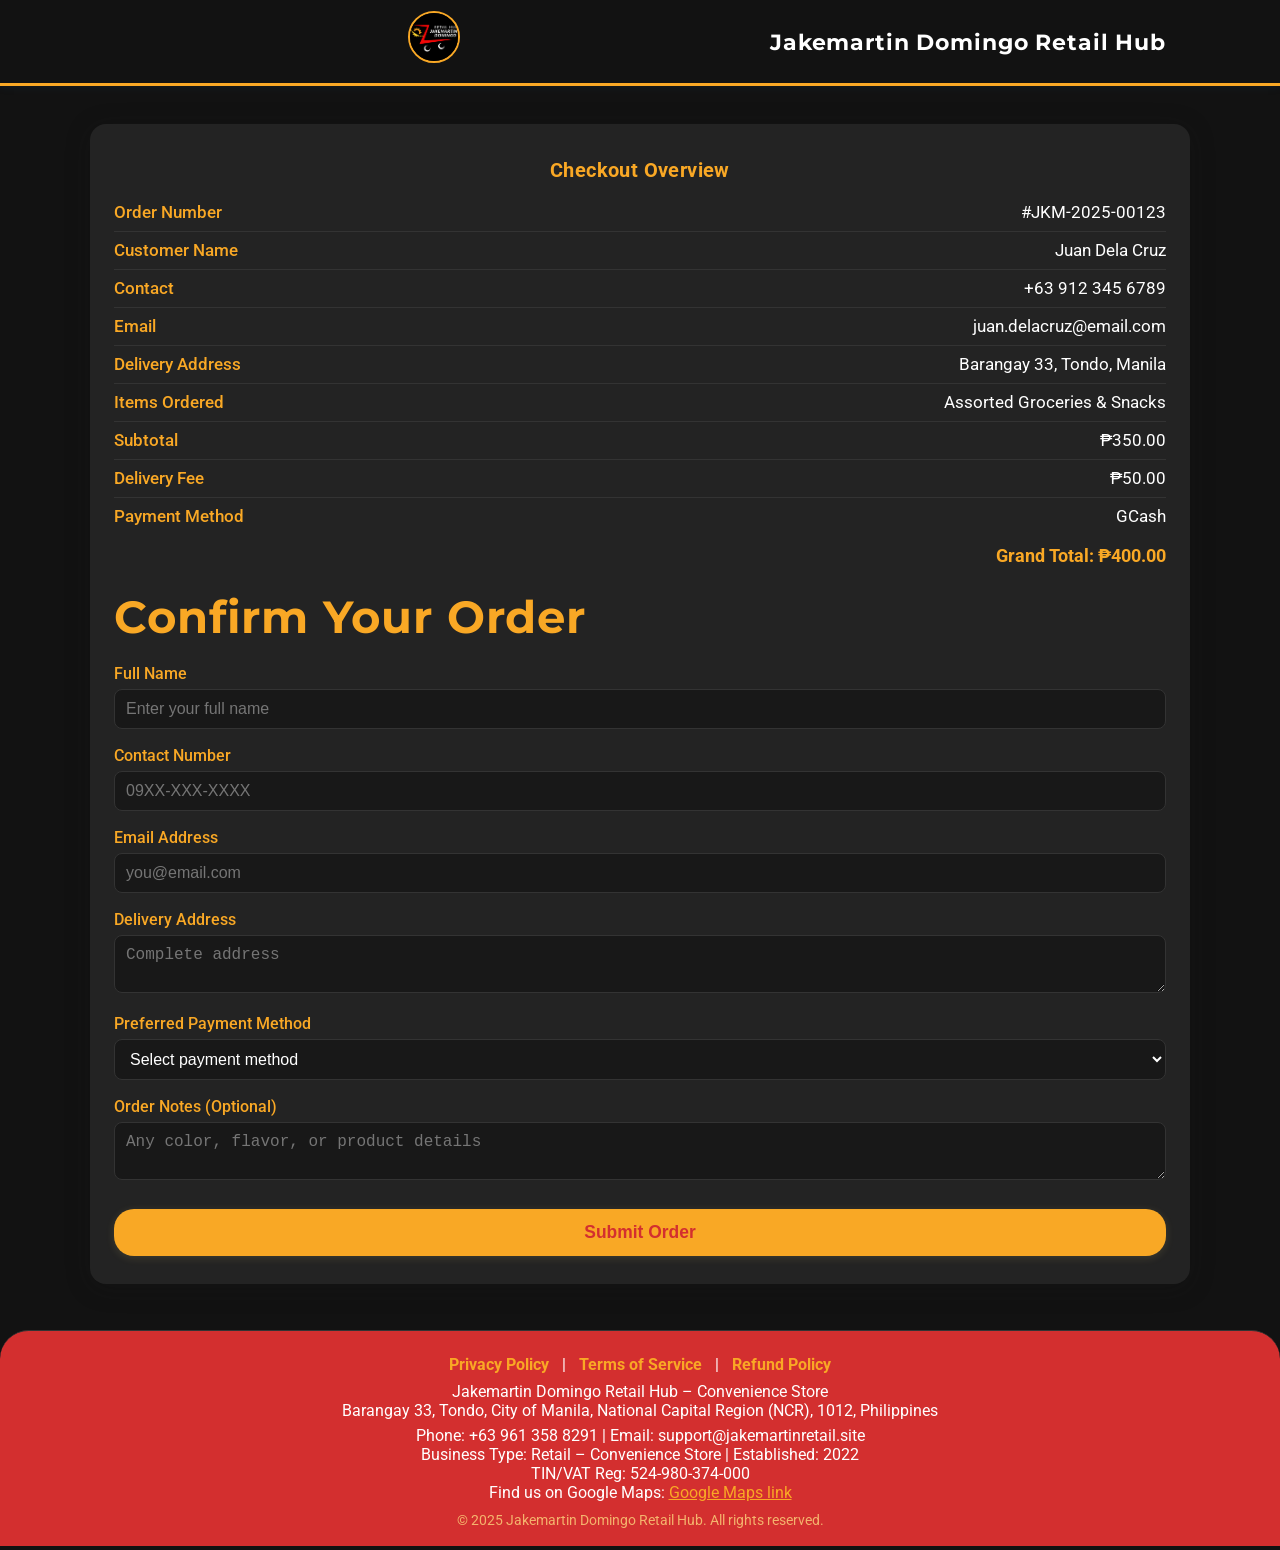
<file: order-summary.html>
<!DOCTYPE html>
<html lang="en">
<head>
    <meta charset="UTF-8">
    <title>Order Summary | Jakemartin Domingo Retail Hub</title>
    <meta name="viewport" content="width=device-width, initial-scale=1.0">
    <meta name="description" content="Secure and professional checkout summary for Jakemartin Domingo Retail Hub. Confirm your order, verify details, and complete payment easily.">
    <link rel="icon" type="image/png" href="image/LOGO.png">
    <link rel="preconnect" href="https://fonts.googleapis.com">
    <link href="https://fonts.googleapis.com/css?family=Montserrat:400,700|Roboto:400,500&display=swap" rel="stylesheet">
    <style>
        :root {
            --primary: #d32f2f;
            --accent: #f9a825;
            --background: #222;
            --white: #fff;
            --text: #f5f5f5;
            --border: #333;
            --card: #282828;
            --success: #43a047;
            --error: #d32f2f;
        }
        body {
            margin: 0;
            font-family: 'Roboto', 'Montserrat', Arial, sans-serif;
            background: var(--background);
            color: var(--text);
            min-height: 100vh;
        }
        header {
            background: var(--primary);
            color: var(--white);
            padding: 18px 0 12px 0;
            text-align: center;
            box-shadow: 0 2px 8px rgba(32, 98, 161, 0.08);
        }
        .logo-img {
            display: block;
            margin: 0 auto 9px auto;
            height: 60px;
        }
        .site-title {
            font-size: 1.35rem;
            font-weight: 700;
            letter-spacing: 0.04em;
            font-family: 'Montserrat', Arial, sans-serif;
        }
        main {
            max-width: 470px;
            margin: 38px auto 0 auto;
            background: var(--card);
            border-radius: 16px;
            box-shadow: 0 4px 24px #18181844;
            padding: 34px 26px 28px 26px;
        }
        .summary-title {
            font-size: 1.25rem;
            font-weight: 700;
            color: var(--accent);
            margin-bottom: 12px;
            text-align: center;
            letter-spacing: 0.02em;
        }
        .order-details {
            margin-bottom: 22px;
            padding: 0;
        }
        .order-details-list {
            list-style: none;
            padding: 0;
            margin: 0;
        }
        .order-details-list li {
            padding: 9px 0;
            border-bottom: 1px solid var(--border);
            font-size: 1.04rem;
            display: flex;
            justify-content: space-between;
            align-items: center;
        }
        .order-details-list li:last-child {
            border-bottom: none;
        }
        .order-label {
            color: var(--accent);
            font-weight: 500;
        }
        .order-value {
            color: var(--white);
            font-weight: 400;
        }
        .order-total {
            font-size: 1.13rem;
            font-weight: 700;
            color: var(--accent);
            padding-top: 10px;
            text-align: right;
        }
        form {
            margin-top: 24px;
        }
        .section-title {
            font-size: 1.13rem;
            font-weight: 700;
            color: var(--accent);
            margin-bottom: 8px;
            margin-top: 24px;
        }
        .form-group {
            margin-bottom: 17px;
        }
        .form-label {
            display: block;
            color: var(--accent);
            font-size: 1rem;
            margin-bottom: 6px;
            font-weight: 500;
        }
        .form-input, .form-select, .form-textarea {
            width: 100%;
            padding: 10px 11px;
            border-radius: 8px;
            border: 1px solid var(--border);
            background: #181818;
            color: var(--white);
            font-size: 1rem;
            outline: none;
            box-sizing: border-box;
        }
        .form-textarea {
            min-height: 56px;
            resize: vertical;
        }
        .submit-btn {
            background: var(--accent);
            color: var(--primary);
            border: none;
            border-radius: 20px;
            font-size: 1.09rem;
            font-weight: 700;
            padding: 13px 32px;
            cursor: pointer;
            width: 100%;
            margin-top: 8px;
            box-shadow: 0 2px 8px #ffe08222;
            transition: background 0.18s, color 0.18s;
        }
        .submit-btn:hover {
            background: #ffd54f;
            color: var(--primary);
        }
        .confirmation {
            display: none;
            margin-top: 24px;
            padding: 18px 15px;
            border-radius: 10px;
            background: #263238;
            box-shadow: 0 2px 12px #18181840;
            color: var(--success);
            font-size: 1.09rem;
            font-weight: 500;
        }
        .confirmation strong {
            color: var(--accent);
            font-size: 1.1em;
        }
        .instructions {
            background: #181818;
            color: var(--white);
            padding: 18px 15px;
            border-radius: 8px;
            font-size: 0.99rem;
            margin-top: 20px;
            margin-bottom: 12px;
        }
        .instructions b {
            color: var(--accent);
        }
        .payment-warning {
            color: var(--error);
            background: #fffde7;
            border-radius: 8px;
            padding: 12px 11px;
            font-size: 1rem;
            margin-top: 10px;
            margin-bottom: 12px;
            font-weight: 600;
            box-shadow: 0 1px 6px #d32f2f22;
        }
        .footer {
            background: var(--primary);
            color: var(--white);
            text-align: center;
            padding: 24px 12px 18px 12px;
            border-top: 1px solid var(--border);
            margin-top: 46px;
            font-size: 1.01rem;
        }
        .footer-links {
            margin-bottom: 8px;
        }
        .footer-links a {
            color: var(--accent);
            text-decoration: none;
            margin: 0 9px;
            font-size: 0.97rem;
            font-weight: 700;
        }
        .footer-links a:hover {
            text-decoration: underline;
            color: var(--white);
        }
        .footer-company, .footer-meta {
            margin-bottom: 6px;
        }
        @media (max-width: 600px) {
            main {
                padding: 13px 4vw 13px 4vw;
                margin: 22px auto 0 auto;
                max-width: 99vw;
            }
            .logo-img { height: 44px; }
            .site-title { font-size: 1.09rem; }
            .summary-title, .section-title { font-size: 1.07rem; }
            .order-details-list li { font-size: 0.97rem; }
            .order-total { font-size: 1.03rem; }
            .submit-btn { font-size: 1rem; padding: 12px 8px; }
            .confirmation { font-size: 1rem; }
        }
    </style>
    <script>
        document.addEventListener("DOMContentLoaded", function() {
            var form = document.getElementById('checkout-form');
            var confirmation = document.getElementById('confirmation');
            var instructions = document.getElementById('instructions');
            var paymentWarning = document.getElementById('payment-warning');
            var orderDetails = document.getElementById('order-details');
            var paymentMethod = document.getElementById('payment-method');

            form.addEventListener('submit', function(e) {
                e.preventDefault();
                confirmation.style.display = 'block';
                form.style.display = 'none';
                instructions.style.display = 'block';
                paymentWarning.style.display = 'block';
                orderDetails.style.display = 'block';
                window.scrollTo({top: 0, behavior: 'smooth'});
            });
        });
    </script>
  <link rel="stylesheet" href="polish.css">
</head>
<body>
    <header>
        <img src="image/LOGO.png" alt="Jakemartin Domingo Retail Hub Logo" class="logo-img">
        <div class="site-title">Jakemartin Domingo Retail Hub</div>
    </header>
    <main>
        <div class="summary-title">Checkout Overview</div>
        <div class="order-details" id="order-details">
            <ul class="order-details-list">
                <li><span class="order-label">Order Number</span><span class="order-value">#JKM-2025-00123</span></li>
                <li><span class="order-label">Customer Name</span><span class="order-value">Juan Dela Cruz</span></li>
                <li><span class="order-label">Contact</span><span class="order-value">+63 912 345 6789</span></li>
                <li><span class="order-label">Email</span><span class="order-value">juan.delacruz@email.com</span></li>
                <li><span class="order-label">Delivery Address</span><span class="order-value">Barangay 33, Tondo, Manila</span></li>
                <li><span class="order-label">Items Ordered</span><span class="order-value">Assorted Groceries & Snacks</span></li>
                <li><span class="order-label">Subtotal</span><span class="order-value">₱350.00</span></li>
                <li><span class="order-label">Delivery Fee</span><span class="order-value">₱50.00</span></li>
                <li><span class="order-label">Payment Method</span><span class="order-value">GCash</span></li>
            </ul>
            <div class="order-total">Grand Total: ₱400.00</div>
        </div>
        <form id="checkout-form" autocomplete="off">
            <div class="section-title">Confirm Your Order</div>
            <div class="form-group">
                <label class="form-label" for="customer-name">Full Name</label>
                <input type="text" class="form-input" id="customer-name" name="customer-name" required placeholder="Enter your full name">
            </div>
            <div class="form-group">
                <label class="form-label" for="customer-phone">Contact Number</label>
                <input type="tel" class="form-input" id="customer-phone" name="customer-phone" required placeholder="09XX-XXX-XXXX">
            </div>
            <div class="form-group">
                <label class="form-label" for="customer-email">Email Address</label>
                <input type="email" class="form-input" id="customer-email" name="customer-email" required placeholder="you@email.com">
            </div>
            <div class="form-group">
                <label class="form-label" for="delivery-address">Delivery Address</label>
                <textarea class="form-textarea" id="delivery-address" name="delivery-address" required placeholder="Complete address"></textarea>
            </div>
            <div class="form-group">
                <label class="form-label" for="payment-method">Preferred Payment Method</label>
                <select class="form-select" id="payment-method" name="payment-method" required>
                    <option value="">Select payment method</option>
                    <option value="gcash">GCash</option>
                    <option value="maya">Maya</option>
                    <option value="card">Debit/Credit Card</option>
                    <option value="cod">Cash on Delivery</option>
                </select>
            </div>
            <div class="form-group">
                <label class="form-label" for="order-notes">Order Notes (Optional)</label>
                <textarea class="form-textarea" id="order-notes" name="order-notes" placeholder="Any color, flavor, or product details"></textarea>
            </div>
            <button type="submit" class="submit-btn">Submit Order</button>
        </form>
        <div class="confirmation" id="confirmation">
            <strong>Order Submitted Successfully!</strong>
            <br><br>
            Thank you for shopping with us. Our team will reach out to you soon to verify and finalize your order details. Please be ready to confirm product specifics, including color, flavor, and availability. Your confirmation is required before we provide a secure payment link.
        </div>
        <div class="instructions" id="instructions" style="display:none;">
            <b>What happens next?</b><br>
            <ul style="margin:10px 0 0 16px; padding:0; color: #ffe082;">
                <li>Our staff will contact you via phone or email to confirm all order details.</li>
                <li>Once confirmed, you will receive a link to complete payment using your selected method.</li>
                <li>Please complete payment within <b>24 hours</b> to avoid automatic cancellation.</li>
                <li>After payment, your order will be prepared and delivered as scheduled.</li>
            </ul>
        </div>
        <div class="payment-warning" id="payment-warning" style="display:none;">
            Please note: Payment must be completed within 24 hours after confirmation. Orders unpaid within this period will be automatically cancelled. We appreciate your prompt response!
        </div>
    </main>
    <footer class="footer">
        <div class="footer-links">
            <a href="privacy-policy.html">Privacy Policy</a> |
            <a href="terms.html">Terms of Service</a> |
            <a href="refund-policy.html">Refund Policy</a>
        </div>
        <div class="footer-company">
            Jakemartin Domingo Retail Hub – Convenience Store<br>
            Barangay 33, Tondo, City of Manila, National Capital Region (NCR), 1012, Philippines
        </div>
        <div class="footer-meta">
            Phone: +63 961 358 8291 | Email: support@jakemartinretail.site<br>
            Business Type: Retail – Convenience Store | Established: 2022<br>
            TIN/VAT Reg: 524-980-374-000<br>
            Find us on Google Maps: <a href="https://www.google.com/maps/search/?api=1&amp;query=Barangay%2033%2C%20Tondo%2C%20City%20of%20Manila%2C%20NCR%201012%2C%20Philippines" target="_blank">Google Maps link</a>
        </div>
        <div style="margin-top:10px; font-size:0.85rem; color:#ffe082; opacity:0.75;">
            &copy; 2025 Jakemartin Domingo Retail Hub. All rights reserved.
        </div>
    </footer>
</body>
</html>
</file>
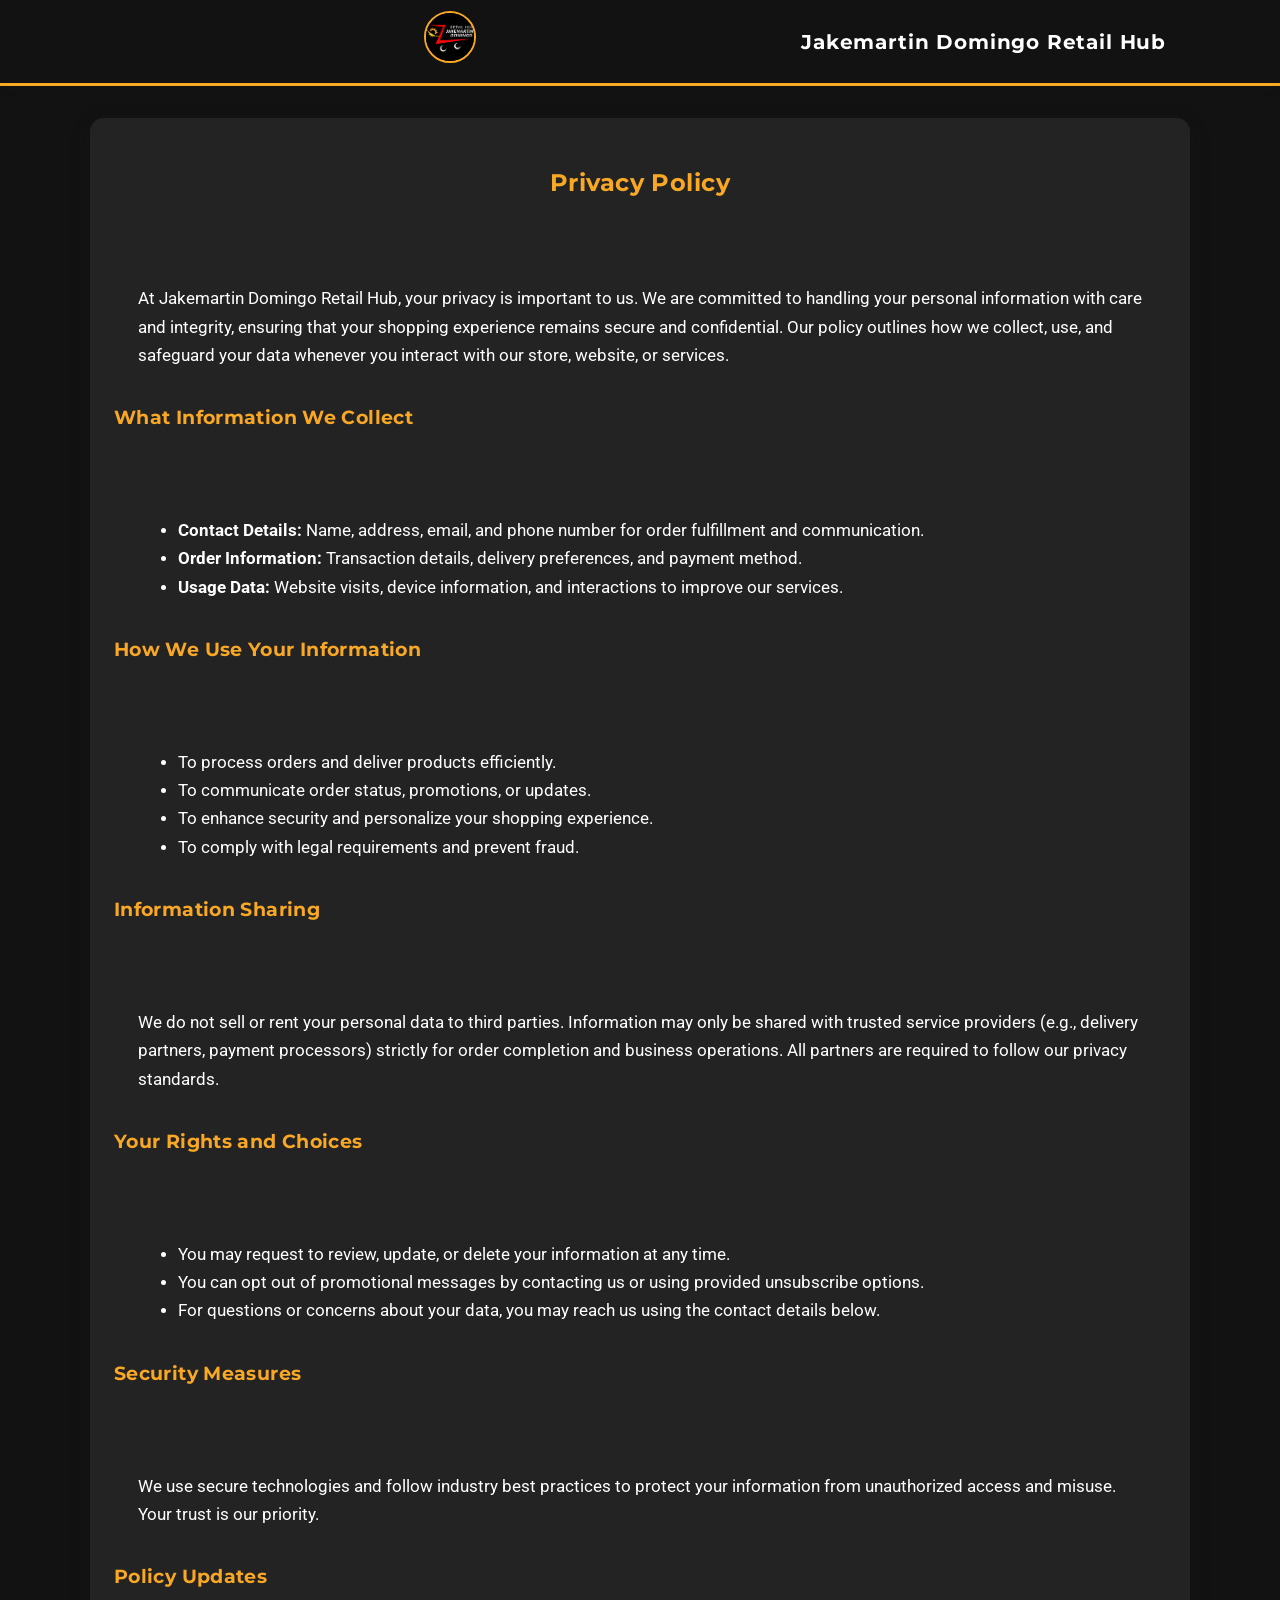
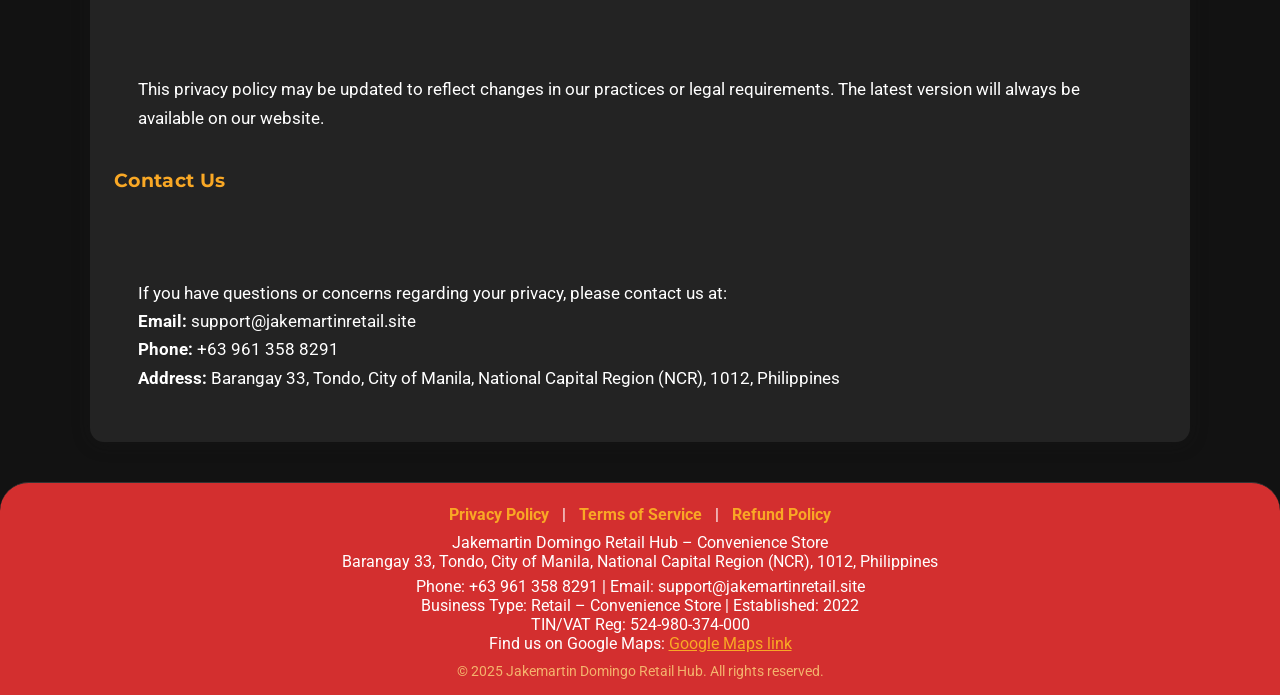
<file: privacy-policy.html>
<!DOCTYPE html>
<html lang="en">
<head>
    <meta charset="UTF-8">
    <title>Privacy Policy | Jakemartin Domingo Retail Hub</title>
    <meta name="viewport" content="width=device-width, initial-scale=1.0">
    <meta name="description" content="Jakemartin Domingo Retail Hub Privacy Policy. Learn how we protect your personal information and prioritize your privacy as a valued customer.">
    <link rel="icon" type="image/png" href="image/LOGO.png">
    <link href="https://fonts.googleapis.com/css?family=Montserrat:400,700|Roboto:400,500&display=swap" rel="stylesheet">
    <style>
        :root {
            --primary: #d32f2f;
            --accent: #f9a825;
            --background: #222;
            --white: #fff;
            --text: #f5f5f5;
            --card: #282828;
            --border: #333;
        }
        body {
            margin: 0;
            font-family: 'Roboto', 'Montserrat', Arial, sans-serif;
            background: var(--background);
            color: var(--text);
        }
        header {
            background: var(--primary);
            color: var(--white);
            text-align: center;
            padding: 22px 0 14px 0;
            box-shadow: 0 2px 10px #18181830;
        }
        .logo-img {
            display: block;
            margin: 0 auto 9px auto;
            height: 58px;
        }
        .site-title {
            font-size: 1.28rem;
            font-weight: 700;
            letter-spacing: 0.04em;
            font-family: 'Montserrat', Arial, sans-serif;
        }
        main {
            max-width: 620px;
            margin: 32px auto 0 auto;
            background: var(--card);
            border-radius: 14px;
            box-shadow: 0 2px 18px #18181850;
            padding: 34px 26px 32px 26px;
        }
        h1 {
            font-size: 1.48rem;
            color: var(--accent);
            margin-bottom: 12px;
            font-family: 'Montserrat', Arial, sans-serif;
            text-align: center;
        }
        h2 {
            font-size: 1.17rem;
            color: var(--accent);
            margin-top: 36px;
            margin-bottom: 10px;
            font-family: 'Montserrat', Arial, sans-serif;
        }
        p, li {
            font-size: 1.04rem;
            color: var(--white);
            line-height: 1.7;
        }
        ul {
            margin-bottom: 18px;
        }
        .section {
            margin-bottom: 24px;
        }
        .footer {
            background: var(--primary);
            color: var(--white);
            text-align: center;
            padding: 22px 12px 16px 12px;
            border-top: 1px solid var(--border);
            margin-top: 40px;
            font-size: 1.01rem;
        }
        .footer-links {
            margin-bottom: 9px;
        }
        .footer-links a {
            color: var(--accent);
            text-decoration: none;
            margin: 0 9px;
            font-size: 0.97rem;
            font-weight: 700;
        }
        .footer-links a:hover {
            text-decoration: underline;
            color: var(--white);
        }
        .footer-company, .footer-meta {
            margin-bottom: 6px;
        }
        @media (max-width: 600px) {
            main {
                padding: 13px 4vw 13px 4vw;
                margin: 15px auto 0 auto;
                max-width: 99vw;
            }
            .logo-img { height: 42px; }
            .site-title { font-size: 1.03rem; }
            h1 { font-size: 1.08rem; }
            h2 { font-size: 1rem; }
        }
    </style>
  <link rel="stylesheet" href="polish.css">
</head>
<body>
    <header>
        <img src="image/LOGO.png" alt="Jakemartin Domingo Retail Hub Logo" class="logo-img">
        <div class="site-title">Jakemartin Domingo Retail Hub</div>
    </header>
    <main>
        <h1>Privacy Policy</h1>
        <div class="section">
            <p>
                At Jakemartin Domingo Retail Hub, your privacy is important to us. We are committed to handling your personal information with care and integrity, ensuring that your shopping experience remains secure and confidential. Our policy outlines how we collect, use, and safeguard your data whenever you interact with our store, website, or services.
            </p>
        </div>
        <h2>What Information We Collect</h2>
        <div class="section">
            <ul>
                <li><b>Contact Details:</b> Name, address, email, and phone number for order fulfillment and communication.</li>
                <li><b>Order Information:</b> Transaction details, delivery preferences, and payment method.</li>
                <li><b>Usage Data:</b> Website visits, device information, and interactions to improve our services.</li>
            </ul>
        </div>
        <h2>How We Use Your Information</h2>
        <div class="section">
            <ul>
                <li>To process orders and deliver products efficiently.</li>
                <li>To communicate order status, promotions, or updates.</li>
                <li>To enhance security and personalize your shopping experience.</li>
                <li>To comply with legal requirements and prevent fraud.</li>
            </ul>
        </div>
        <h2>Information Sharing</h2>
        <div class="section">
            <p>
                We do not sell or rent your personal data to third parties. Information may only be shared with trusted service providers (e.g., delivery partners, payment processors) strictly for order completion and business operations. All partners are required to follow our privacy standards.
            </p>
        </div>
        <h2>Your Rights and Choices</h2>
        <div class="section">
            <ul>
                <li>You may request to review, update, or delete your information at any time.</li>
                <li>You can opt out of promotional messages by contacting us or using provided unsubscribe options.</li>
                <li>For questions or concerns about your data, you may reach us using the contact details below.</li>
            </ul>
        </div>
        <h2>Security Measures</h2>
        <div class="section">
            <p>
                We use secure technologies and follow industry best practices to protect your information from unauthorized access and misuse. Your trust is our priority.
            </p>
        </div>
        <h2>Policy Updates</h2>
        <div class="section">
            <p>
                This privacy policy may be updated to reflect changes in our practices or legal requirements. The latest version will always be available on our website.
            </p>
        </div>
        <h2>Contact Us</h2>
        <div class="section">
            <p>
                If you have questions or concerns regarding your privacy, please contact us at:<br>
                <b>Email:</b> support@jakemartinretail.site<br>
                <b>Phone:</b> +63 961 358 8291<br>
                <b>Address:</b> Barangay 33, Tondo, City of Manila, National Capital Region (NCR), 1012, Philippines
            </p>
        </div>
    </main>
    <footer class="footer">
        <div class="footer-links">
            <a href="privacy-policy.html">Privacy Policy</a> |
            <a href="terms.html">Terms of Service</a> |
            <a href="refund-policy.html">Refund Policy</a>
        </div>
        <div class="footer-company">
            Jakemartin Domingo Retail Hub – Convenience Store<br>
            Barangay 33, Tondo, City of Manila, National Capital Region (NCR), 1012, Philippines
        </div>
        <div class="footer-meta">
            Phone: +63 961 358 8291 | Email: support@jakemartinretail.site<br>
            Business Type: Retail – Convenience Store | Established: 2022<br>
            TIN/VAT Reg: 524-980-374-000<br>
            Find us on Google Maps: <a href="https://www.google.com/maps/search/?api=1&amp;query=Barangay%2033%2C%20Tondo%2C%20City%20of%20Manila%2C%20NCR%201012%2C%20Philippines" target="_blank">Google Maps link</a>
        </div>
        <div style="margin-top:10px; font-size:0.85rem; color:#ffe082; opacity:0.75;">
            &copy; 2025 Jakemartin Domingo Retail Hub. All rights reserved.
        </div>
    </footer>
</body>
</html>
</file>
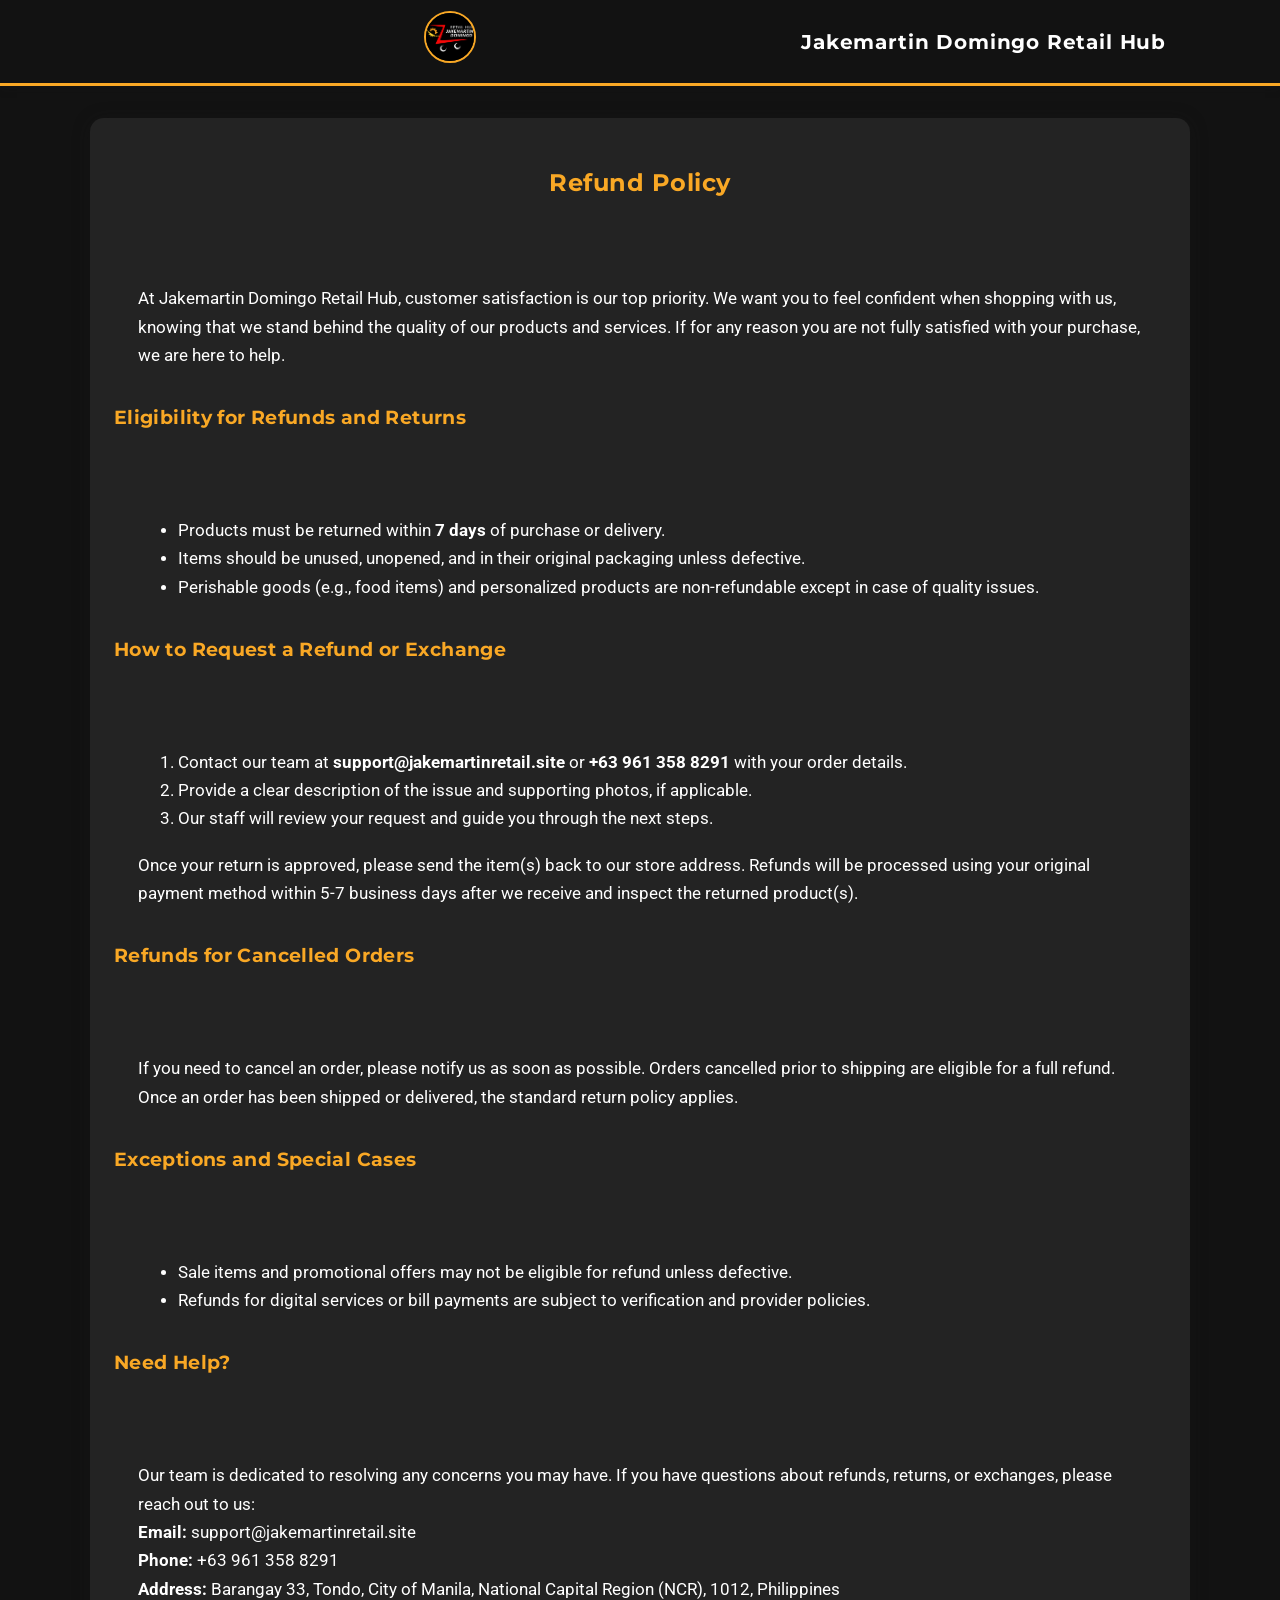
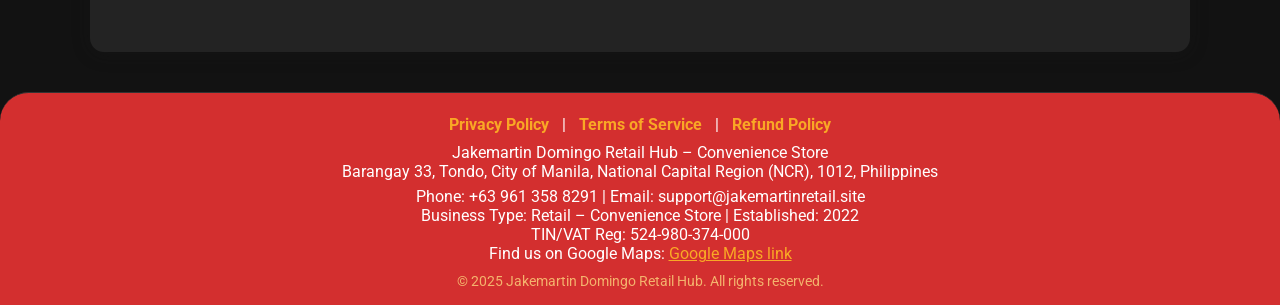
<file: refund-policy.html>
<!DOCTYPE html>
<html lang="en">
<head>
    <meta charset="UTF-8">
    <title>Refund Policy | Jakemartin Domingo Retail Hub</title>
    <meta name="viewport" content="width=device-width, initial-scale=1.0">
    <meta name="description" content="Jakemartin Domingo Retail Hub Refund Policy. Learn how to request a refund and our process for handling returns and exchanges.">
    <link rel="icon" type="image/png" href="image/LOGO.png">
    <link href="https://fonts.googleapis.com/css?family=Montserrat:400,700|Roboto:400,500&display=swap" rel="stylesheet">
    <style>
        :root {
            --primary: #d32f2f;
            --accent: #f9a825;
            --background: #222;
            --white: #fff;
            --text: #f5f5f5;
            --card: #282828;
            --border: #333;
        }
        body {
            margin: 0;
            font-family: 'Roboto', 'Montserrat', Arial, sans-serif;
            background: var(--background);
            color: var(--text);
        }
        header {
            background: var(--primary);
            color: var(--white);
            text-align: center;
            padding: 22px 0 14px 0;
            box-shadow: 0 2px 10px #18181830;
        }
        .logo-img {
            display: block;
            margin: 0 auto 9px auto;
            height: 58px;
        }
        .site-title {
            font-size: 1.28rem;
            font-weight: 700;
            letter-spacing: 0.04em;
            font-family: 'Montserrat', Arial, sans-serif;
        }
        main {
            max-width: 620px;
            margin: 32px auto 0 auto;
            background: var(--card);
            border-radius: 14px;
            box-shadow: 0 2px 18px #18181850;
            padding: 34px 26px 32px 26px;
        }
        h1 {
            font-size: 1.48rem;
            color: var(--accent);
            margin-bottom: 12px;
            font-family: 'Montserrat', Arial, sans-serif;
            text-align: center;
        }
        h2 {
            font-size: 1.17rem;
            color: var(--accent);
            margin-top: 36px;
            margin-bottom: 10px;
            font-family: 'Montserrat', Arial, sans-serif;
        }
        p, li {
            font-size: 1.04rem;
            color: var(--white);
            line-height: 1.7;
        }
        ul {
            margin-bottom: 18px;
        }
        .section {
            margin-bottom: 24px;
        }
        .footer {
            background: var(--primary);
            color: var(--white);
            text-align: center;
            padding: 22px 12px 16px 12px;
            border-top: 1px solid var(--border);
            margin-top: 40px;
            font-size: 1.01rem;
        }
        .footer-links {
            margin-bottom: 9px;
        }
        .footer-links a {
            color: var(--accent);
            text-decoration: none;
            margin: 0 9px;
            font-size: 0.97rem;
            font-weight: 700;
        }
        .footer-links a:hover {
            text-decoration: underline;
            color: var(--white);
        }
        .footer-company, .footer-meta {
            margin-bottom: 6px;
        }
        @media (max-width: 600px) {
            main {
                padding: 13px 4vw 13px 4vw;
                margin: 15px auto 0 auto;
                max-width: 99vw;
            }
            .logo-img { height: 42px; }
            .site-title { font-size: 1.03rem; }
            h1 { font-size: 1.08rem; }
            h2 { font-size: 1rem; }
        }
    </style>
  <link rel="stylesheet" href="polish.css">
</head>
<body>
    <header>
        <img src="image/LOGO.png" alt="Jakemartin Domingo Retail Hub Logo" class="logo-img">
        <div class="site-title">Jakemartin Domingo Retail Hub</div>
    </header>
    <main>
        <h1>Refund Policy</h1>
        <div class="section">
            <p>
                At Jakemartin Domingo Retail Hub, customer satisfaction is our top priority. We want you to feel confident when shopping with us, knowing that we stand behind the quality of our products and services. If for any reason you are not fully satisfied with your purchase, we are here to help.
            </p>
        </div>
        <h2>Eligibility for Refunds and Returns</h2>
        <div class="section">
            <ul>
                <li>Products must be returned within <b>7 days</b> of purchase or delivery.</li>
                <li>Items should be unused, unopened, and in their original packaging unless defective.</li>
                <li>Perishable goods (e.g., food items) and personalized products are non-refundable except in case of quality issues.</li>
            </ul>
        </div>
        <h2>How to Request a Refund or Exchange</h2>
        <div class="section">
            <ol style="margin-bottom:18px;">
                <li>Contact our team at <b>support@jakemartinretail.site</b> or <b>+63 961 358 8291</b> with your order details.</li>
                <li>Provide a clear description of the issue and supporting photos, if applicable.</li>
                <li>Our staff will review your request and guide you through the next steps.</li>
            </ol>
            <p>
                Once your return is approved, please send the item(s) back to our store address. Refunds will be processed using your original payment method within 5-7 business days after we receive and inspect the returned product(s).
            </p>
        </div>
        <h2>Refunds for Cancelled Orders</h2>
        <div class="section">
            <p>
                If you need to cancel an order, please notify us as soon as possible. Orders cancelled prior to shipping are eligible for a full refund. Once an order has been shipped or delivered, the standard return policy applies.
            </p>
        </div>
        <h2>Exceptions and Special Cases</h2>
        <div class="section">
            <ul>
                <li>Sale items and promotional offers may not be eligible for refund unless defective.</li>
                <li>Refunds for digital services or bill payments are subject to verification and provider policies.</li>
            </ul>
        </div>
        <h2>Need Help?</h2>
        <div class="section">
            <p>
                Our team is dedicated to resolving any concerns you may have. If you have questions about refunds, returns, or exchanges, please reach out to us:<br>
                <b>Email:</b> support@jakemartinretail.site<br>
                <b>Phone:</b> +63 961 358 8291<br>
                <b>Address:</b> Barangay 33, Tondo, City of Manila, National Capital Region (NCR), 1012, Philippines
            </p>
        </div>
    </main>
    <footer class="footer">
        <div class="footer-links">
            <a href="privacy-policy.html">Privacy Policy</a> |
            <a href="terms.html">Terms of Service</a> |
            <a href="refund-policy.html">Refund Policy</a>
        </div>
        <div class="footer-company">
            Jakemartin Domingo Retail Hub – Convenience Store<br>
            Barangay 33, Tondo, City of Manila, National Capital Region (NCR), 1012, Philippines
        </div>
        <div class="footer-meta">
            Phone: +63 961 358 8291 | Email: support@jakemartinretail.site<br>
            Business Type: Retail – Convenience Store | Established: 2022<br>
            TIN/VAT Reg: 524-980-374-000<br>
            Find us on Google Maps: <a href="https://www.google.com/maps/search/?api=1&amp;query=Barangay%2033%2C%20Tondo%2C%20City%20of%20Manila%2C%20NCR%201012%2C%20Philippines" target="_blank">Google Maps link</a>
        </div>
        <div style="margin-top:10px; font-size:0.85rem; color:#ffe082; opacity:0.75;">
            &copy; 2025 Jakemartin Domingo Retail Hub. All rights reserved.
        </div>
    </footer>
</body>
</html>
</file>
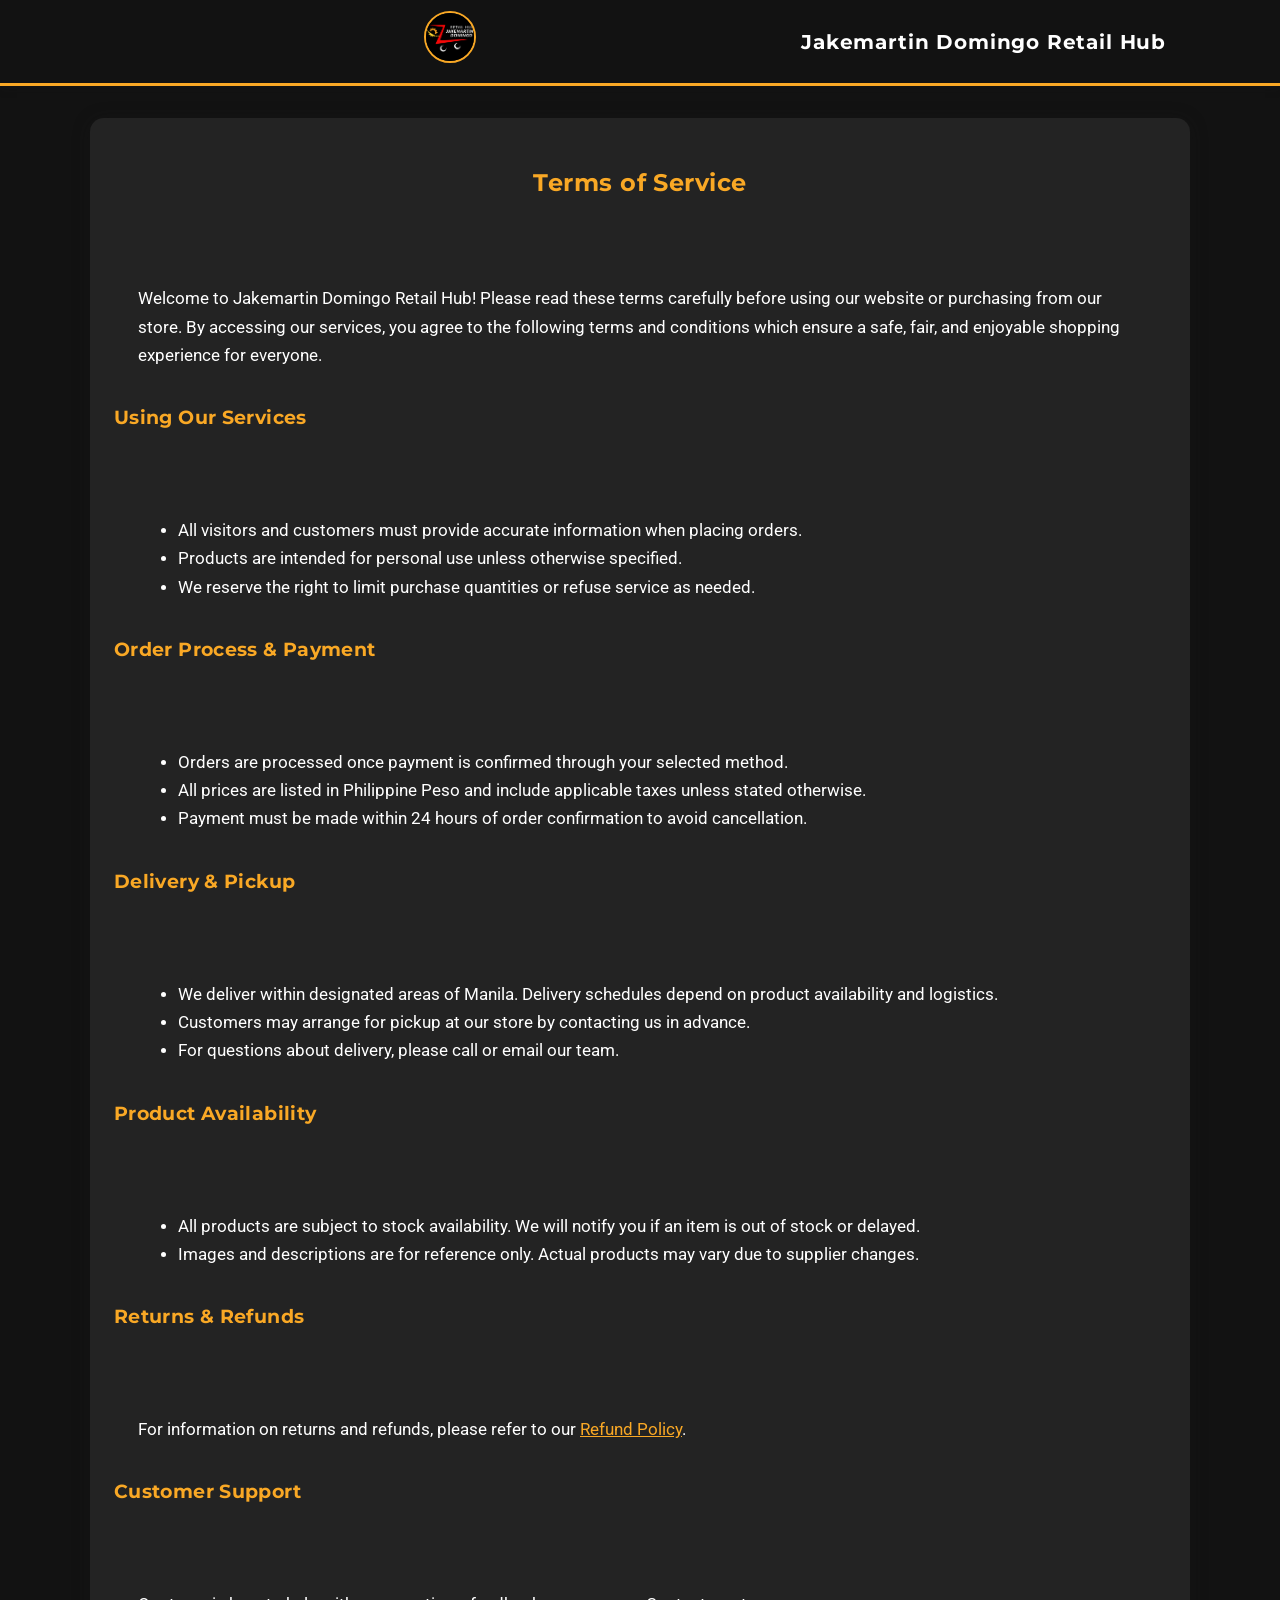
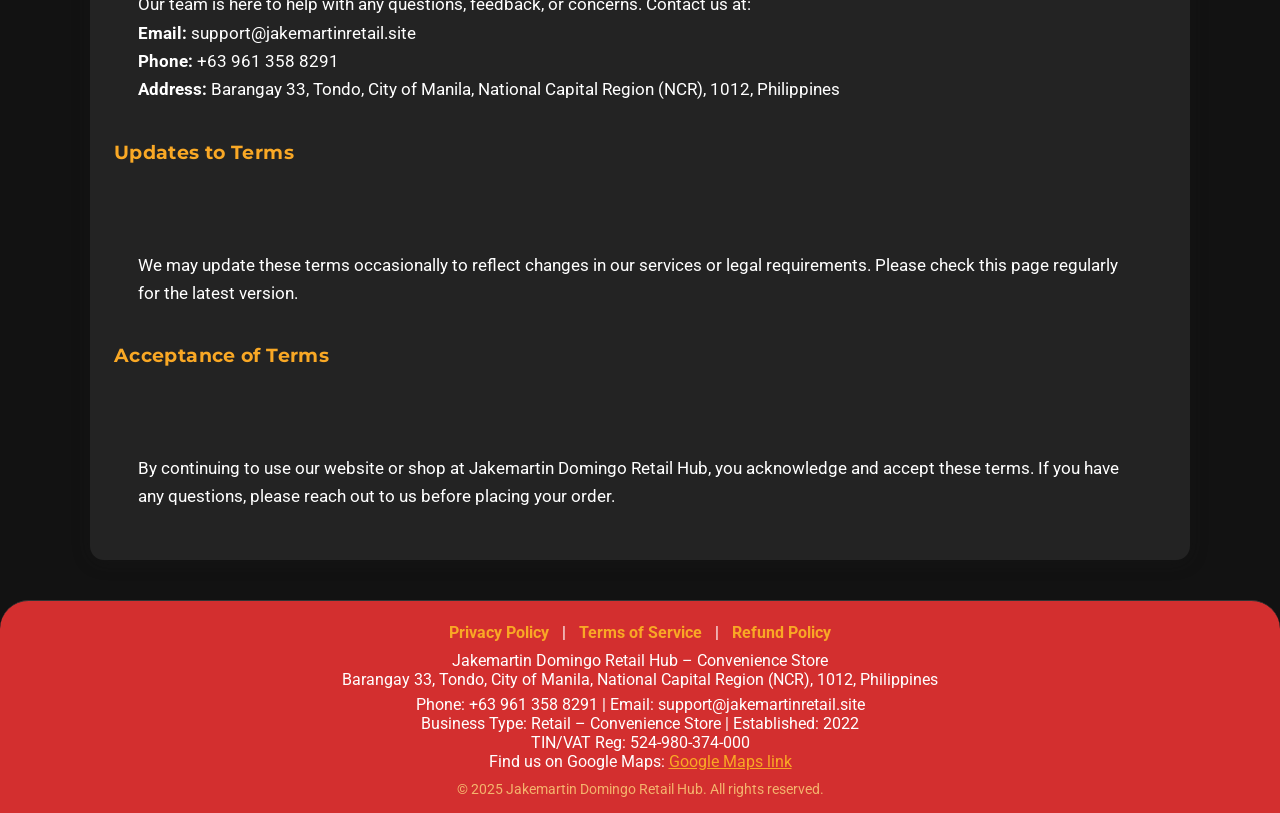
<file: terms.html>
<!DOCTYPE html>
<html lang="en">
<head>
    <meta charset="UTF-8">
    <title>Terms of Service | Jakemartin Domingo Retail Hub</title>
    <meta name="viewport" content="width=device-width, initial-scale=1.0">
    <meta name="description" content="Jakemartin Domingo Retail Hub Terms of Service. Discover your rights and responsibilities when shopping with us.">
    <link rel="icon" type="image/png" href="image/LOGO.png">
    <link href="https://fonts.googleapis.com/css?family=Montserrat:400,700|Roboto:400,500&display=swap" rel="stylesheet">
    <style>
        :root {
            --primary: #d32f2f;
            --accent: #f9a825;
            --background: #222;
            --white: #fff;
            --text: #f5f5f5;
            --card: #282828;
            --border: #333;
        }
        body {
            margin: 0;
            font-family: 'Roboto', 'Montserrat', Arial, sans-serif;
            background: var(--background);
            color: var(--text);
        }
        header {
            background: var(--primary);
            color: var(--white);
            text-align: center;
            padding: 22px 0 14px 0;
            box-shadow: 0 2px 10px #18181830;
        }
        .logo-img {
            display: block;
            margin: 0 auto 9px auto;
            height: 58px;
        }
        .site-title {
            font-size: 1.28rem;
            font-weight: 700;
            letter-spacing: 0.04em;
            font-family: 'Montserrat', Arial, sans-serif;
        }
        main {
            max-width: 620px;
            margin: 32px auto 0 auto;
            background: var(--card);
            border-radius: 14px;
            box-shadow: 0 2px 18px #18181850;
            padding: 34px 26px 32px 26px;
        }
        h1 {
            font-size: 1.48rem;
            color: var(--accent);
            margin-bottom: 12px;
            font-family: 'Montserrat', Arial, sans-serif;
            text-align: center;
        }
        h2 {
            font-size: 1.17rem;
            color: var(--accent);
            margin-top: 36px;
            margin-bottom: 10px;
            font-family: 'Montserrat', Arial, sans-serif;
        }
        p, li {
            font-size: 1.04rem;
            color: var(--white);
            line-height: 1.7;
        }
        ul {
            margin-bottom: 18px;
        }
        .section {
            margin-bottom: 24px;
        }
        .footer {
            background: var(--primary);
            color: var(--white);
            text-align: center;
            padding: 22px 12px 16px 12px;
            border-top: 1px solid var(--border);
            margin-top: 40px;
            font-size: 1.01rem;
        }
        .footer-links {
            margin-bottom: 9px;
        }
        .footer-links a {
            color: var(--accent);
            text-decoration: none;
            margin: 0 9px;
            font-size: 0.97rem;
            font-weight: 700;
        }
        .footer-links a:hover {
            text-decoration: underline;
            color: var(--white);
        }
        .footer-company, .footer-meta {
            margin-bottom: 6px;
        }
        @media (max-width: 600px) {
            main {
                padding: 13px 4vw 13px 4vw;
                margin: 15px auto 0 auto;
                max-width: 99vw;
            }
            .logo-img { height: 42px; }
            .site-title { font-size: 1.03rem; }
            h1 { font-size: 1.08rem; }
            h2 { font-size: 1rem; }
        }
    </style>
  <link rel="stylesheet" href="polish.css">
</head>
<body>
    <header>
        <img src="image/LOGO.png" alt="Jakemartin Domingo Retail Hub Logo" class="logo-img">
        <div class="site-title">Jakemartin Domingo Retail Hub</div>
    </header>
    <main>
        <h1>Terms of Service</h1>
        <div class="section">
            <p>
                Welcome to Jakemartin Domingo Retail Hub! Please read these terms carefully before using our website or purchasing from our store. By accessing our services, you agree to the following terms and conditions which ensure a safe, fair, and enjoyable shopping experience for everyone.
            </p>
        </div>
        <h2>Using Our Services</h2>
        <div class="section">
            <ul>
                <li>All visitors and customers must provide accurate information when placing orders.</li>
                <li>Products are intended for personal use unless otherwise specified.</li>
                <li>We reserve the right to limit purchase quantities or refuse service as needed.</li>
            </ul>
        </div>
        <h2>Order Process & Payment</h2>
        <div class="section">
            <ul>
                <li>Orders are processed once payment is confirmed through your selected method.</li>
                <li>All prices are listed in Philippine Peso and include applicable taxes unless stated otherwise.</li>
                <li>Payment must be made within 24 hours of order confirmation to avoid cancellation.</li>
            </ul>
        </div>
        <h2>Delivery & Pickup</h2>
        <div class="section">
            <ul>
                <li>We deliver within designated areas of Manila. Delivery schedules depend on product availability and logistics.</li>
                <li>Customers may arrange for pickup at our store by contacting us in advance.</li>
                <li>For questions about delivery, please call or email our team.</li>
            </ul>
        </div>
        <h2>Product Availability</h2>
        <div class="section">
            <ul>
                <li>All products are subject to stock availability. We will notify you if an item is out of stock or delayed.</li>
                <li>Images and descriptions are for reference only. Actual products may vary due to supplier changes.</li>
            </ul>
        </div>
        <h2>Returns & Refunds</h2>
        <div class="section">
            <p>
                For information on returns and refunds, please refer to our <a href="refund-policy.html">Refund Policy</a>.
            </p>
        </div>
        <h2>Customer Support</h2>
        <div class="section">
            <p>
                Our team is here to help with any questions, feedback, or concerns. Contact us at:<br>
                <b>Email:</b> support@jakemartinretail.site<br>
                <b>Phone:</b> +63 961 358 8291<br>
                <b>Address:</b> Barangay 33, Tondo, City of Manila, National Capital Region (NCR), 1012, Philippines
            </p>
        </div>
        <h2>Updates to Terms</h2>
        <div class="section">
            <p>
                We may update these terms occasionally to reflect changes in our services or legal requirements. Please check this page regularly for the latest version.
            </p>
        </div>
        <h2>Acceptance of Terms</h2>
        <div class="section">
            <p>
                By continuing to use our website or shop at Jakemartin Domingo Retail Hub, you acknowledge and accept these terms. If you have any questions, please reach out to us before placing your order.
            </p>
        </div>
    </main>
    <footer class="footer">
        <div class="footer-links">
            <a href="privacy-policy.html">Privacy Policy</a> |
            <a href="terms.html">Terms of Service</a> |
            <a href="refund-policy.html">Refund Policy</a>
        </div>
        <div class="footer-company">
            Jakemartin Domingo Retail Hub – Convenience Store<br>
            Barangay 33, Tondo, City of Manila, National Capital Region (NCR), 1012, Philippines
        </div>
        <div class="footer-meta">
            Phone: +63 961 358 8291 | Email: support@jakemartinretail.site<br>
            Business Type: Retail – Convenience Store | Established: 2022<br>
            TIN/VAT Reg: 524-980-374-000<br>
            Find us on Google Maps: <a href="https://www.google.com/maps/search/?api=1&amp;query=Barangay%2033%2C%20Tondo%2C%20City%20of%20Manila%2C%20NCR%201012%2C%20Philippines" target="_blank">Google Maps link</a>
        </div>
        <div style="margin-top:10px; font-size:0.85rem; color:#ffe082; opacity:0.75;">
            &copy; 2025 Jakemartin Domingo Retail Hub. All rights reserved.
        </div>
    </footer>
</body>
</html>
</file>
<file: polish.css>
:root {
  --red: #e4312b;
  --amber: #f9a825;
  --ink: #121212;
  --panel: #1c1c1c;
  --card: #232323;
  --line: #333;
  --text: #f0ede6;
  --muted: #a8a299;
  --radius: 1.2rem;
  --shadow: 0 20px 42px -24px rgba(0,0,0,.6);
  --display: 'Bebas Neue', 'Montserrat', sans-serif;
}
html { scroll-behavior: smooth; }
body { background: var(--ink); color: var(--text); -webkit-font-smoothing: antialiased; }
a { color: var(--amber); }
section[id] { scroll-margin-top: 180px; }
h1, h2, .section-title, .cart-title { font-family: var(--display); letter-spacing: .02em; }

/* Header: 24-hour signage feel */
header { background: rgba(18,18,18,.92); backdrop-filter: blur(6px); border-bottom: 3px solid var(--amber); padding: .7rem 1.2rem; }
.logo-img { width: 46px; height: 46px; border-radius: 50%; border: 2px solid var(--amber); }
.nav-links a { font-weight: 700; font-size: .88rem; color: var(--text); letter-spacing: .02em; }
.nav-links a.active, .nav-links a:hover { color: var(--amber); }
.burger-icon span { background: var(--amber); }

main, .hero, .section, .cart-section, .contact-section { max-width: 1100px; margin-left: auto; margin-right: auto; padding-left: 1.5rem; padding-right: 1.5rem; }
.section, .cart-section, .contact-section { margin-top: clamp(3.2rem, 7vw, 5.5rem); margin-bottom: 0; }
.section-title { font-size: clamp(2rem, 4vw, 2.8rem); color: var(--amber); margin-bottom: 1.2rem; }

/* Hero */
.hero {
  background: linear-gradient(150deg, var(--red) 0%, #7a0f0c 100%); color: #ffe9e5;
  border-radius: 1.8rem; padding: clamp(2rem, 5vw, 3.8rem) 1.5rem; margin-top: 1.6rem;
  box-shadow: var(--shadow); position: relative; overflow: hidden;
}
.hero::after { content: '24/7'; position: absolute; top: 1.5rem; right: 2rem; font-family: var(--display); font-size: 1.6rem; letter-spacing: .1em; background: var(--amber); color: var(--ink); padding: .3rem 1rem; border-radius: 999px; }
.hero h1 { font-size: clamp(2.1rem, 4.4vw, 3.2rem); color: #fff; max-width: 18ch; }
.hero h2 { font-family: 'Montserrat', sans-serif; font-weight: 600; font-size: 1.1rem; color: var(--amber); margin: .6rem 0 1.2rem; letter-spacing: 0; }
.hero p { max-width: 60ch; color: #ffd8d2; }
.hero b { color: var(--amber); }
.btn-shop { margin-top: 1.4rem; background: var(--amber); color: var(--ink); border: none; border-radius: 999px; padding: .9rem 2.2rem; font-weight: 800; font-size: 1rem; cursor: pointer; }
.btn-shop:hover { background: #fff; }

/* About */
.about-content { background: var(--panel); border: 1px solid var(--line); border-radius: 1.6rem; padding: clamp(1.8rem,4vw,3rem); }
.values-list { list-style: none; margin: 1.2rem 0; display: grid; gap: .6rem; }
.values-list li { background: var(--card); border-left: 4px solid var(--amber); border-radius: 0 .8rem .8rem 0; padding: .7rem 1rem; font-size: .92rem; color: var(--text); }

/* Products */
.products-grid { display: grid; grid-template-columns: repeat(3, 1fr); gap: 1.3rem; }
.product-card { background: var(--card); border: 1px solid var(--line); border-radius: 1.1rem; padding: 0 0 1.2rem; overflow: hidden; transition: transform .2s, border-color .2s; }
.product-card:hover { transform: translateY(-5px); border-color: var(--amber); }
.product-img { width: 100%; height: 170px; object-fit: contain; background: var(--panel); padding: 1rem; margin-bottom: .8rem; }
.product-title { font-family: var(--display); color: var(--amber); font-size: 1.2rem; letter-spacing: .01em; padding: 0 1rem; }
.product-desc { color: var(--muted); font-size: .84rem; padding: .3rem 1rem 0; }
.product-info { color: var(--muted); font-size: .76rem; padding: .4rem 1rem 0; }
.product-price { color: #fff; font-weight: 800; font-size: 1.15rem; padding: .3rem 1rem .8rem; }
.add-cart-btn { margin: 0 1rem; width: calc(100% - 2rem); background: var(--red); color: #fff; border: none; border-radius: 999px; padding: .65rem; font-weight: 700; cursor: pointer; }
.add-cart-btn:hover { background: var(--amber); color: var(--ink); }

/* Cart */
.cart-section { background: var(--panel); border: 1px solid var(--line); border-radius: 1.3rem; padding: 1.8rem 1.5rem !important; }
.checkout-btn, .cart-modal-checkout-btn { background: var(--amber); color: var(--ink); border: none; border-radius: 999px; padding: .75rem 1.4rem; font-weight: 800; cursor: pointer; }
.checkout-btn:hover:not(:disabled), .cart-modal-checkout-btn:hover:not(:disabled) { background: #fff; }
.cart-fab { background: var(--red); box-shadow: 0 14px 28px -8px rgba(228,49,43,.6); }
.cart-modal { background: var(--panel); border-radius: 1.3rem; }
.cart-modal-close { color: var(--text); }

/* Contact */
.contact-section { background: var(--card); border: 1px solid var(--line); border-radius: 1.6rem; padding: clamp(1.8rem,4vw,3rem) 1.5rem !important; }
.contact-list { list-style: none; display: grid; gap: .6rem; margin: 1rem 0; }
.contact-list b { color: var(--amber); }
.contact-list a { color: #fff; text-decoration: underline; }

footer { background: var(--panel); border-top: 1px solid var(--line); border-radius: 1.8rem 1.8rem 0 0; margin-top: 3rem; }
.footer-links a { color: var(--amber); }

@media (max-width: 1000px) {
  .products-grid { grid-template-columns: 1fr 1fr; }
}
@media (max-width: 600px) {
  .products-grid { grid-template-columns: 1fr; }
  .hero { border-radius: 1.4rem; }
  .hero::after { position: static; display: inline-block; margin-bottom: 1rem; }
}
@media (prefers-reduced-motion: reduce) { html { scroll-behavior: auto; } * { transition: none !important; } }

/* === Quick fix 2026-11-07: layout cleanup === */
*, *::before, *::after { box-sizing: border-box; }
html, body { overflow-x: hidden; }
header { width: 100% !important; max-width: 100%; -webkit-backdrop-filter: none !important; backdrop-filter: none !important; background: #121212 !important; }
header .logo-container, header nav, #nav-links { max-width: 100%; }
/* Product photos fill the card */
.product-img { width: 100% !important; height: auto !important; aspect-ratio: 1 / 1; object-fit: cover !important; padding: 0 !important; display: block; }
.product-card { display: flex; flex-direction: column; }
.product-card button { margin-top: auto; }

/* === Layout pass 2026-11-07 (v2): header row, centered hero, tidy cart & contact === */
/* Header: logo left, nav right, one clean bar */
header { display: flex !important; align-items: center; justify-content: space-between; gap: 1rem; padding: .7rem max(1.5rem, calc((100% - 1100px) / 2 + 1.5rem)) !important; position: sticky; }
header .logo-container { padding: 0 !important; background: none !important; }
header .logo-img { width: 52px !important; height: 52px !important; }
header nav { width: auto !important; padding: 0 !important; margin: 0 !important; background: none !important; height: auto !important; position: static !important; }
header .nav-links { width: auto !important; gap: 1.6rem; }
header .nav-links a { margin: 0 !important; }
/* Hero: one centered column */
.hero { display: flex !important; flex-direction: column; align-items: center; text-align: center !important; padding: clamp(2.4rem, 6vw, 4.2rem) clamp(1.2rem, 5vw, 3rem) !important; }
.hero h1 { max-width: 20ch !important; margin: 0 auto !important; text-align: center !important; }
.hero h2 { text-align: center !important; margin: .8rem auto 1.4rem !important; }
.hero p { max-width: 62ch !important; margin: 0 auto .9rem !important; text-align: center !important; }
.hero .btn-shop { margin: 1rem auto 0 !important; }
/* Cart: title + total on one row, list, checkout aligned right */
.cart-section { display: grid !important; grid-template-columns: 1fr auto; align-items: center; gap: .9rem 1.5rem; background: var(--panel); border: 1px solid var(--line); border-radius: 1.4rem; padding: 1.6rem 1.8rem !important; }
.cart-section .cart-title { grid-column: 1; grid-row: 1; margin: 0 !important; font-size: 1.4rem; }
.cart-section .cart-total { grid-column: 2; grid-row: 1; margin: 0 !important; text-align: right; }
.cart-section .cart-list { grid-column: 1 / -1; margin: 0 !important; padding: 0 !important; list-style: none; }
.cart-section .cart-list:not(:has(li))::before { content: 'Your cart is empty. Add items from the products above.'; color: #9a9a9a; font-size: .95rem; }
.cart-section .checkout-btn { grid-column: 1 / -1; justify-self: end; margin: 0 !important; position: static !important; }
/* Contact: info cards */
.contact-section { background: var(--panel); border: 1px solid var(--line); border-radius: 1.6rem; padding: clamp(1.8rem, 4vw, 3rem) !important; }
.contact-list { list-style: none; padding: 0 !important; margin: 0 0 1.4rem !important; display: grid; grid-template-columns: repeat(2, minmax(0, 1fr)); gap: .9rem; }
.contact-list li { background: var(--card); border-left: 4px solid var(--amber); border-radius: 0 .9rem .9rem 0; padding: .9rem 1.1rem; margin: 0 !important; line-height: 1.6; color: var(--text); }
.contact-list li:first-child { grid-column: 1 / -1; }
.contact-list li b { display: block; color: var(--amber); font-size: .8rem; letter-spacing: .08em; text-transform: uppercase; margin-bottom: .2rem; }
.contact-list li b + br { display: none; }
@media (max-width: 600px) {
  header { padding: .6rem 1rem !important; }
  header .nav-links { position: absolute !important; top: 100% !important; left: 0; right: 0; width: 100% !important; gap: 0; }
  header .nav-links a { margin: 0 !important; padding: .9rem 1.2rem !important; }
  .hero::after { position: static !important; order: -1; margin: 0 auto 1.2rem; display: inline-block; }
  .cart-section { grid-template-columns: 1fr; }
  .cart-section .cart-total { grid-column: 1; grid-row: auto; text-align: left; }
  .cart-section .checkout-btn { justify-self: stretch; }
  .contact-list { grid-template-columns: 1fr; }
}
</file>
